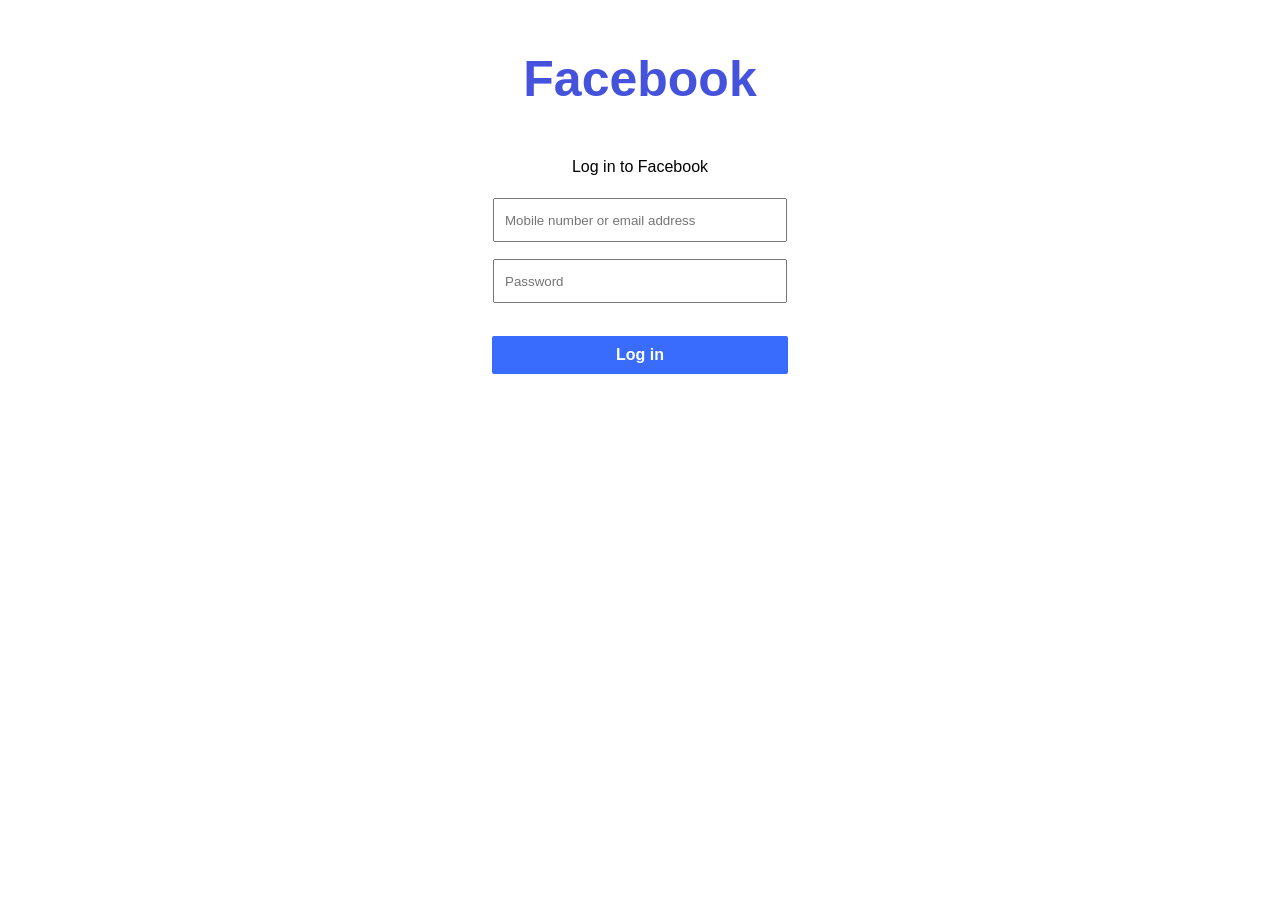
<file: Index.html>
<!DOCTYPE html>
<html>

<head>
  <meta charset="UTF-8">
  <meta name="viewport" content="width=device-width, initial-scale=1">
  <title>Log in Facebook</title>
  <link rel="stylesheet" href="style.css">
  
</head>

<body>

       <div   class="Input">
           <Center> <h1>Facebook</h1></Center>
         <center><p>Log in to Facebook</p></center>
         <center><input type="email" name="email" id="email" required placeholder="Mobile number or email address
        " ></center>
         <center><input type="password" name="Senha" id="Senha" required placeholder="Password"></center>
         <center> <input type="submit" value="Log in" id="Button1">  </center>
         
          </div>


</body>

</html>
</file>
<file: style.css>
@charset "UTF-8";


body {
  font-family: Arial, Helvetica, sans-serif;

}

      h1 {
        font-size: 50px;
        color: #4552DC;
       margin:50px;
      }
      p{
        margin: 15px;
        
      }
      
      #Button1{
        font-size: 1em;
        color:White;
        background:#396BFD;
        padding: 10px;
        margin:20px;
        width:8cm;
        border:1px;
        border: solid;
        border-radius: 5px;
        font-style: Normal;
        font-weight: bold;
      }
    
    #email{
      padding: 10px;
      margin:7px;
     height: 20px;
    width: 270px;
    }
    
    #Senha{
      padding: 10px;
margin:10px;
height: 20px;
width: 270px;
    }
</file>
